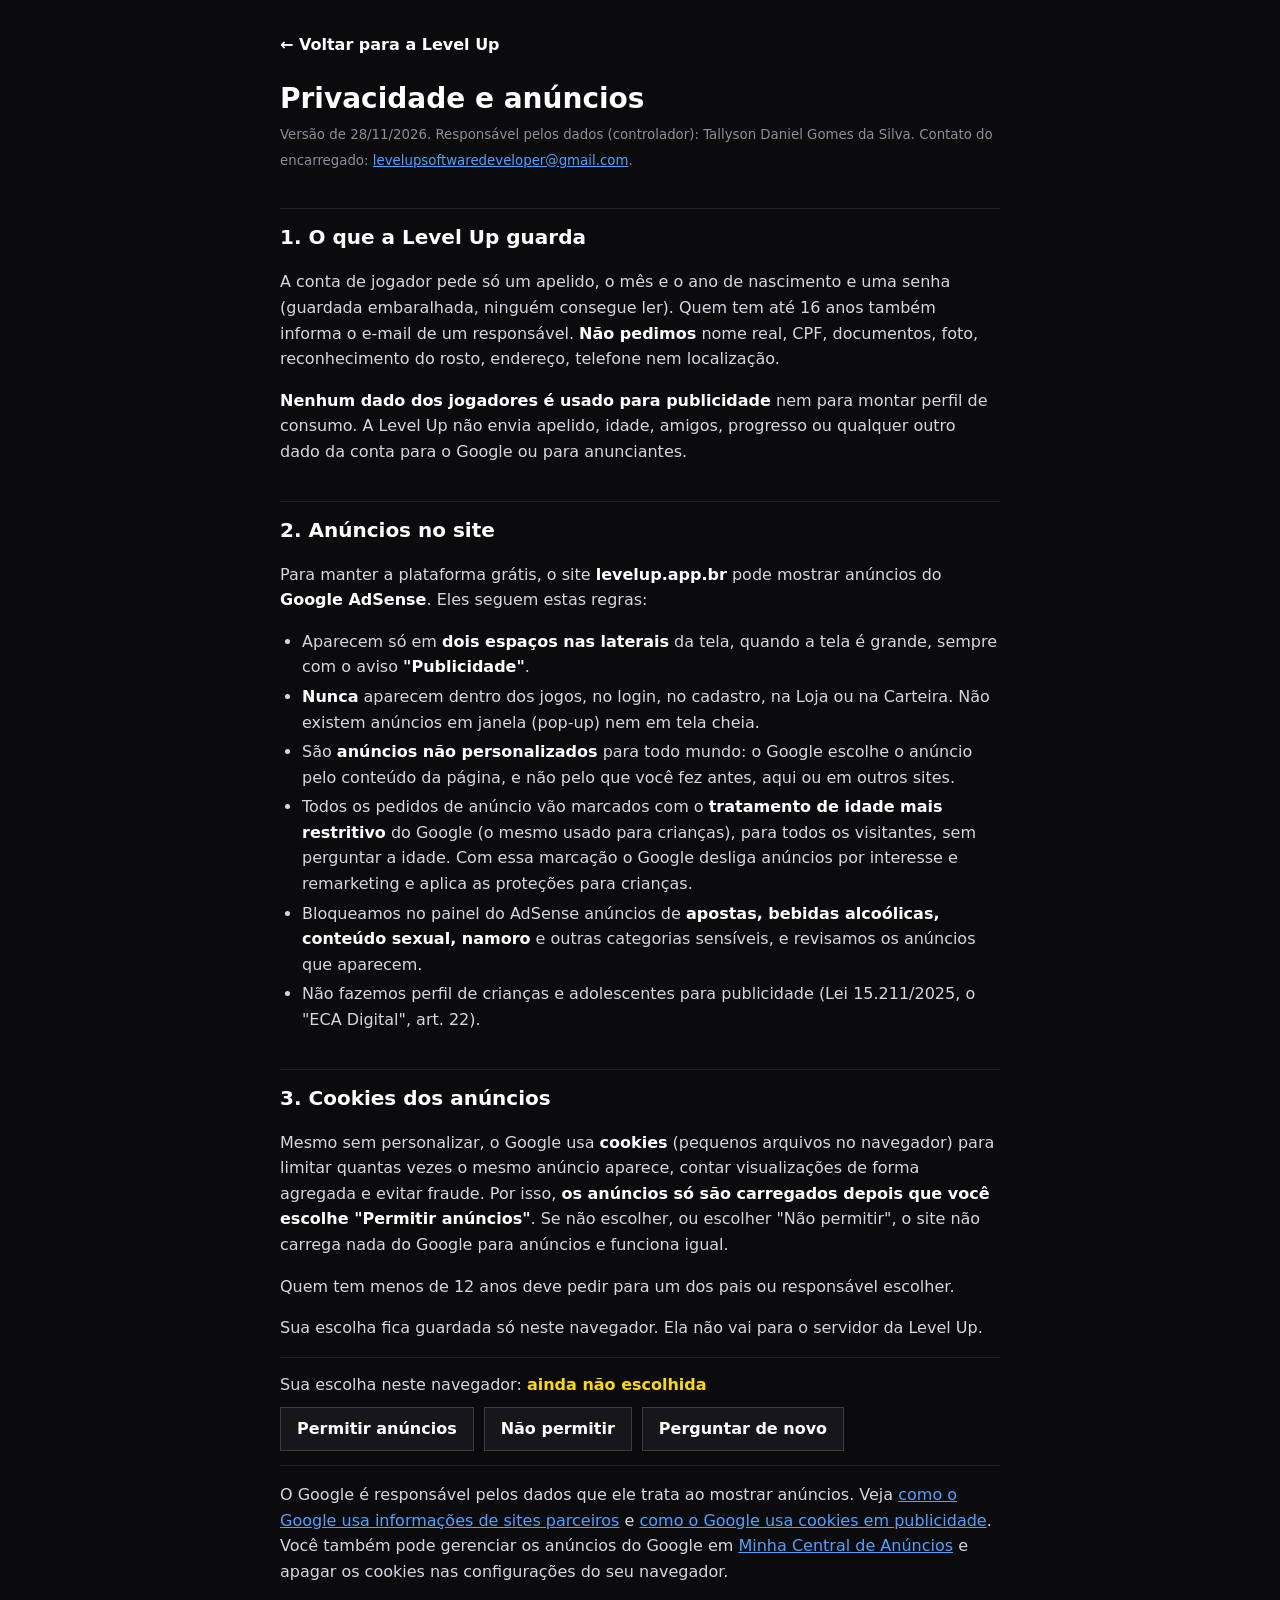
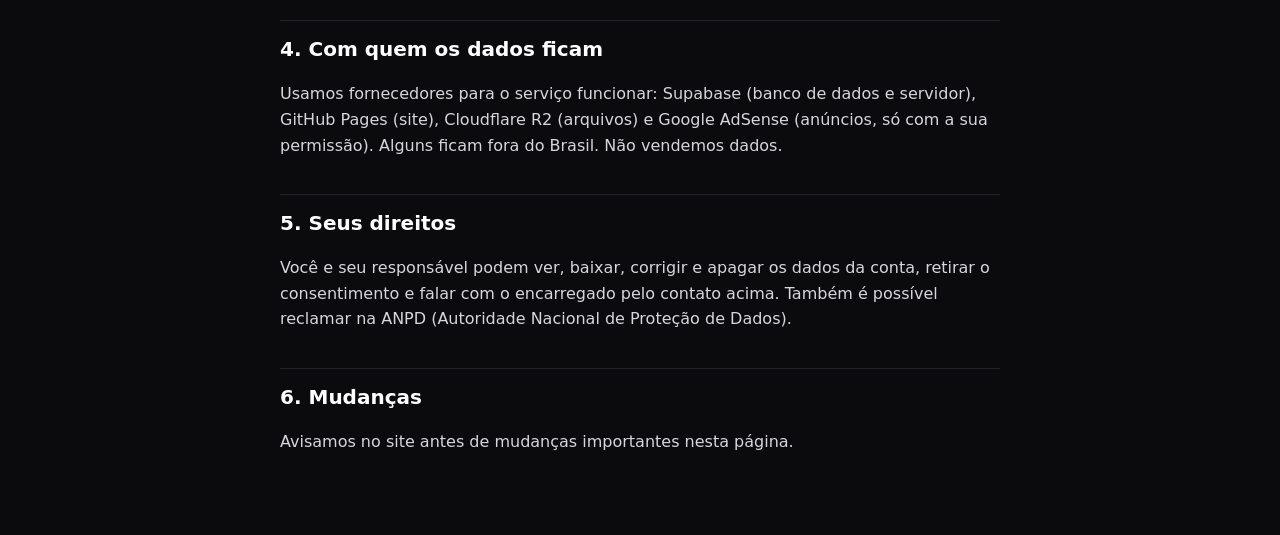
<file: privacidade/index.html>
<!doctype html>
<html lang="pt-BR"><head>
<meta charset="utf-8"><meta name="viewport" content="width=device-width,initial-scale=1">
<title>Privacidade e anúncios · Level Up</title>
<meta name="description" content="Como a Level Up trata os dados dos jogadores e como funcionam os anúncios do site.">
<meta name="robots" content="index,follow">
<!-- Se voltar a ter campos marcados com colchete e a palavra preencher, scripts/package-pages.mjs NÃO publica esta página. -->
<style>
:root{color-scheme:dark}*{box-sizing:border-box}
body{margin:0;background:#0b0b0e;color:#d6d6dc;font:16px/1.6 system-ui,-apple-system,"Segoe UI",Roboto,sans-serif}
main{max-width:760px;margin:0 auto;padding:32px 20px 64px}
h1{color:#fff;font-size:28px;line-height:1.2;margin:0 0 6px}h2{color:#fff;font-size:20px;margin:36px 0 8px;padding-top:12px;border-top:1px solid #22222a}
a{color:#4da3ff}b,strong{color:#fff}small{color:#8d8d97}
ul{padding-left:22px}li{margin:4px 0}
.top{display:flex;align-items:center;gap:10px;margin-bottom:24px}.top a{color:#fff;font-weight:700;text-decoration:none}
.choice{margin:16px 0;padding:14px 0;border-top:1px solid #22222a;border-bottom:1px solid #22222a}
.choice p{margin:0 0 10px}.choice .row{display:flex;flex-wrap:wrap;gap:10px}
.choice button{min-height:40px;padding:8px 16px;border:1px solid #3a3a44;background:#16161b;color:#fff;font:inherit;font-weight:700;cursor:pointer}
.choice button:hover{background:#22222a}
#estado{font-weight:700;color:#ffda00}
</style></head>
<body><main>
<div class="top"><a href="/">← Voltar para a Level Up</a></div>
<h1>Privacidade e anúncios</h1>
<small>Versão de 28/11/2026. Responsável pelos dados (controlador): Tallyson Daniel Gomes da Silva. Contato do encarregado: <a href="mailto:levelupsoftwaredeveloper@gmail.com">levelupsoftwaredeveloper@gmail.com</a>.</small>

<h2>1. O que a Level Up guarda</h2>
<p>A conta de jogador pede só um apelido, o mês e o ano de nascimento e uma senha (guardada embaralhada, ninguém consegue ler).
Quem tem até 16 anos também informa o e-mail de um responsável. <b>Não pedimos</b> nome real, CPF, documentos, foto,
reconhecimento do rosto, endereço, telefone nem localização.</p>
<p><b>Nenhum dado dos jogadores é usado para publicidade</b> nem para montar perfil de consumo. A Level Up não envia
apelido, idade, amigos, progresso ou qualquer outro dado da conta para o Google ou para anunciantes.</p>

<h2 id="anuncios">2. Anúncios no site</h2>
<p>Para manter a plataforma grátis, o site <b>levelup.app.br</b> pode mostrar anúncios do <b>Google AdSense</b>. Eles seguem estas regras:</p>
<ul>
<li>Aparecem só em <b>dois espaços nas laterais</b> da tela, quando a tela é grande, sempre com o aviso <b>"Publicidade"</b>.</li>
<li><b>Nunca</b> aparecem dentro dos jogos, no login, no cadastro, na Loja ou na Carteira. Não existem anúncios em janela (pop-up) nem em tela cheia.</li>
<li>São <b>anúncios não personalizados</b> para todo mundo: o Google escolhe o anúncio pelo conteúdo da página, e não pelo que você fez antes, aqui ou em outros sites.</li>
<li>Todos os pedidos de anúncio vão marcados com o <b>tratamento de idade mais restritivo</b> do Google (o mesmo usado para crianças), para todos os visitantes, sem perguntar a idade.
Com essa marcação o Google desliga anúncios por interesse e remarketing e aplica as proteções para crianças.</li>
<li>Bloqueamos no painel do AdSense anúncios de <b>apostas, bebidas alcoólicas, conteúdo sexual, namoro</b> e outras categorias sensíveis, e revisamos os anúncios que aparecem.</li>
<li>Não fazemos perfil de crianças e adolescentes para publicidade (Lei 15.211/2025, o "ECA Digital", art. 22).</li>
</ul>

<h2 id="cookies">3. Cookies dos anúncios</h2>
<p>Mesmo sem personalizar, o Google usa <b>cookies</b> (pequenos arquivos no navegador) para limitar quantas vezes o mesmo
anúncio aparece, contar visualizações de forma agregada e evitar fraude. Por isso, <b>os anúncios só são carregados depois
que você escolhe "Permitir anúncios"</b>. Se não escolher, ou escolher "Não permitir", o site não carrega nada do Google
para anúncios e funciona igual.</p>
<p>Quem tem menos de 12 anos deve pedir para um dos pais ou responsável escolher.</p>
<p>Sua escolha fica guardada só neste navegador. Ela não vai para o servidor da Level Up.</p>
<div class="choice" id="escolha">
<p>Sua escolha neste navegador: <span id="estado">carregando…</span></p>
<div class="row">
<button type="button" data-c="sim">Permitir anúncios</button>
<button type="button" data-c="nao">Não permitir</button>
<button type="button" data-c="">Perguntar de novo</button>
</div>
</div>
<p>O Google é responsável pelos dados que ele trata ao mostrar anúncios. Veja
<a href="https://policies.google.com/technologies/partner-sites?hl=pt-BR" rel="noopener" target="_blank">como o Google usa informações de sites parceiros</a>
e <a href="https://policies.google.com/technologies/ads?hl=pt-BR" rel="noopener" target="_blank">como o Google usa cookies em publicidade</a>.
Você também pode gerenciar os anúncios do Google em <a href="https://adssettings.google.com/" rel="noopener" target="_blank">Minha Central de Anúncios</a>
e apagar os cookies nas configurações do seu navegador.</p>

<h2>4. Com quem os dados ficam</h2>
<p>Usamos fornecedores para o serviço funcionar: Supabase (banco de dados e servidor), GitHub Pages (site), Cloudflare R2 (arquivos)
e Google AdSense (anúncios, só com a sua permissão). Alguns ficam fora do Brasil. Não vendemos dados.</p>

<h2>5. Seus direitos</h2>
<p>Você e seu responsável podem ver, baixar, corrigir e apagar os dados da conta, retirar o consentimento e falar com o
encarregado pelo contato acima. Também é possível reclamar na ANPD (Autoridade Nacional de Proteção de Dados).</p>

<h2>6. Mudanças</h2>
<p>Avisamos no site antes de mudanças importantes nesta página.</p>
</main>
<script>
(function(){var KEY='levelup-anuncios',V=1,el=document.getElementById('estado');
function ler(){try{var r=JSON.parse(localStorage.getItem(KEY)||'null');if(r&&r.v===V&&(r.c==='sim'||r.c==='nao'))return r.c}catch(e){}return null}
function mostrar(){var c=ler();el.textContent=c==='sim'?'anúncios permitidos':c==='nao'?'anúncios não permitidos':'ainda não escolhida'}
document.querySelectorAll('#escolha button').forEach(function(b){b.addEventListener('click',function(){var c=b.getAttribute('data-c');
try{if(c)localStorage.setItem(KEY,JSON.stringify({c:c,v:V,em:new Date().toISOString().slice(0,10)}));else localStorage.removeItem(KEY)}catch(e){}mostrar()})});
mostrar()})();
</script>
</body></html>
</file>
